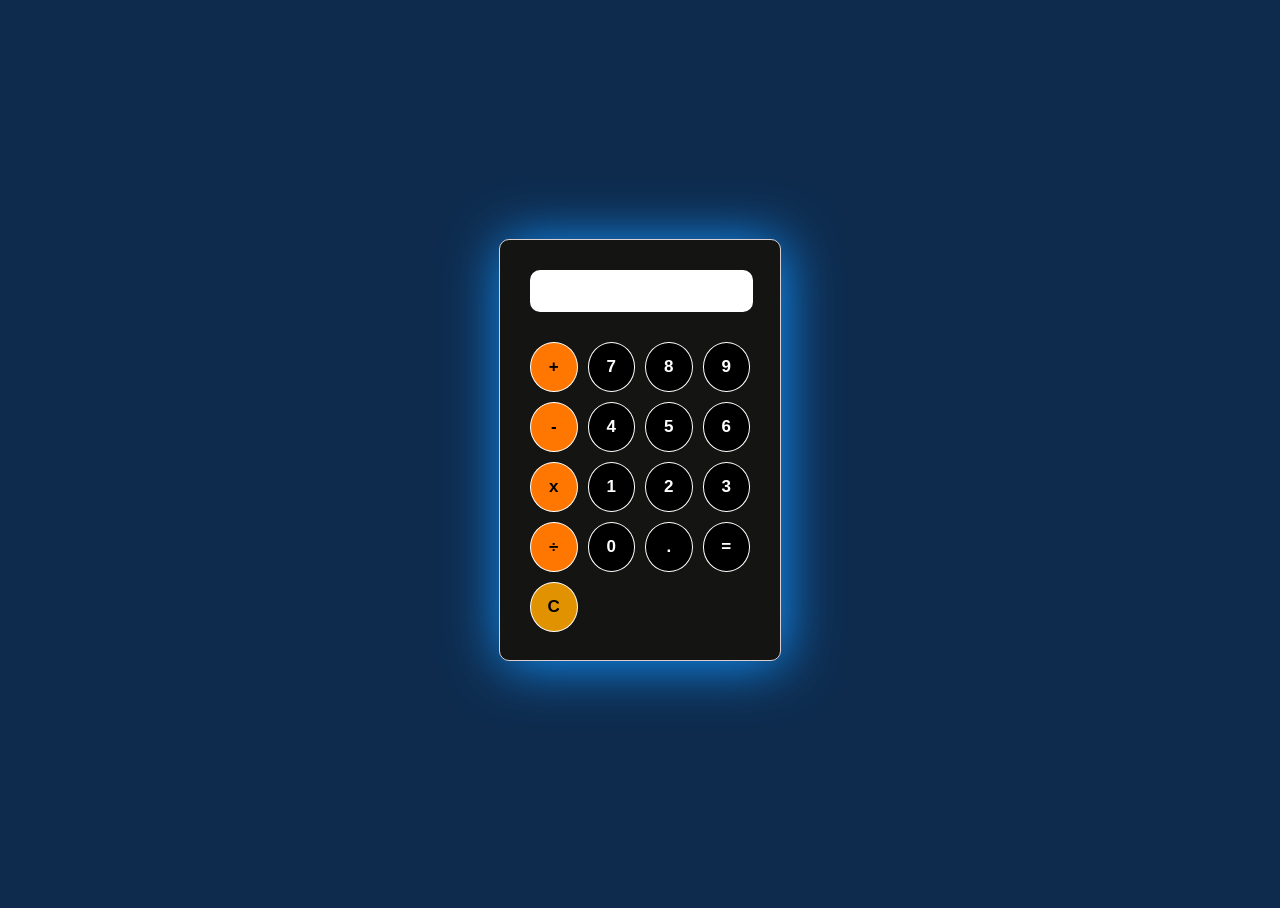
<file: index.html>
<!DOCTYPE html>
<html lang="en">
<head>
    <meta charset="UTF-8">
    <meta name="viewport" content="width=device-width, initial-scale=1.0">
    <link rel="stylesheet" href="calculator.css">
    <link rel="icon" href="data:image/sv g+xml,<svg xmlns='http://www.w3.org/2000/svg' viewBox='0 0 100 100'><text y='.9em' font-size='90'>🧮</text></svg>">
    <title>Calculator</title>
</head>
<body>
    <section class="calculator">
        <div class="answer-box">
            <input id="answer" readonly>
        </div>
        <div id="keys">
            <button onclick="appendToDisplay('+')" class="operator-btn">+</button>
            <button onclick="appendToDisplay('7')">7</button>
            <button onclick="appendToDisplay('8')">8</button>
            <button onclick="appendToDisplay('9')">9</button>
            <button onclick="appendToDisplay('-')" class="operator-btn">-</button>
            <button onclick="appendToDisplay('4')">4</button>
            <button onclick="appendToDisplay('5')">5</button>
            <button onclick="appendToDisplay('6')">6</button>
            <button onclick="appendToDisplay('*')" class="operator-btn">x</button>
            <button onclick="appendToDisplay('1')">1</button>
            <button onclick="appendToDisplay('2')">2</button>
            <button onclick="appendToDisplay('3')">3</button>
            <button onclick="appendToDisplay('/')" class="operator-btn">÷</button>
            <button onclick="appendToDisplay('0')">0</button>
            <button onclick="appendToDisplay('.')">.</button>
            <button onclick="calculate()">=</button>
            <button onclick="clearDisplay()" class="clear-btn">C</button>
        </div>
    </section>
    <script src="calculator.js"></script>
</body>
</html>
</file>
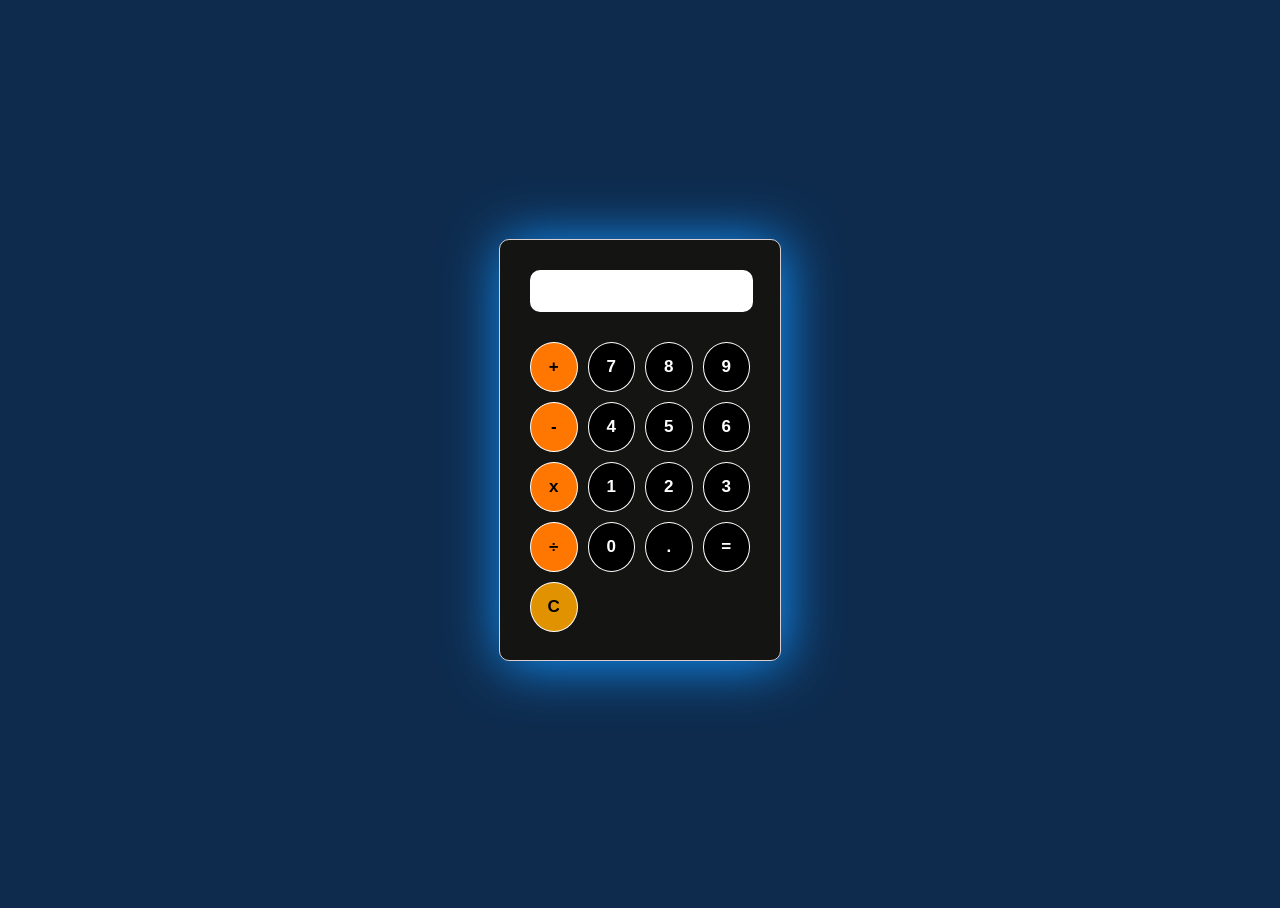
<file: calculator.html>
<!DOCTYPE html>
<html lang="en">
<head>
    <meta charset="UTF-8">
    <meta name="viewport" content="width=device-width, initial-scale=1.0">
    <link rel="stylesheet" href="calculator.css">
    <link rel="icon" href="data:image/svg+xml,<svg xmlns='http://www.w3.org/2000/svg' viewBox='0 0 100 100'><text y='.9em' font-size='90'>🧮</text></svg>">
    <title>Calculator</title>
</head>
<body>
    <section class="calculator">
        <div class="answer-box">
            <input id="answer" readonly>
        </div>
        <div id="keys">
            <button onclick="appendToDisplay('+')" class="operator-btn">+</button>
            <button onclick="appendToDisplay('7')">7</button>
            <button onclick="appendToDisplay('8')">8</button>
            <button onclick="appendToDisplay('9')">9</button>
            <button onclick="appendToDisplay('-')" class="operator-btn">-</button>
            <button onclick="appendToDisplay('4')">4</button>
            <button onclick="appendToDisplay('5')">5</button>
            <button onclick="appendToDisplay('6')">6</button>
            <button onclick="appendToDisplay('*')" class="operator-btn">x</button>
            <button onclick="appendToDisplay('1')">1</button>
            <button onclick="appendToDisplay('2')">2</button>
            <button onclick="appendToDisplay('3')">3</button>
            <button onclick="appendToDisplay('/')" class="operator-btn">÷</button>
            <button onclick="appendToDisplay('0')">0</button>
            <button onclick="appendToDisplay('.')">.</button>
            <button onclick="calculate()">=</button>
            <button onclick="clearDisplay()" class="clear-btn">C</button>
        </div>
    </section>
    <script src="calculator.js"></script>
</body>
</html>
</file>
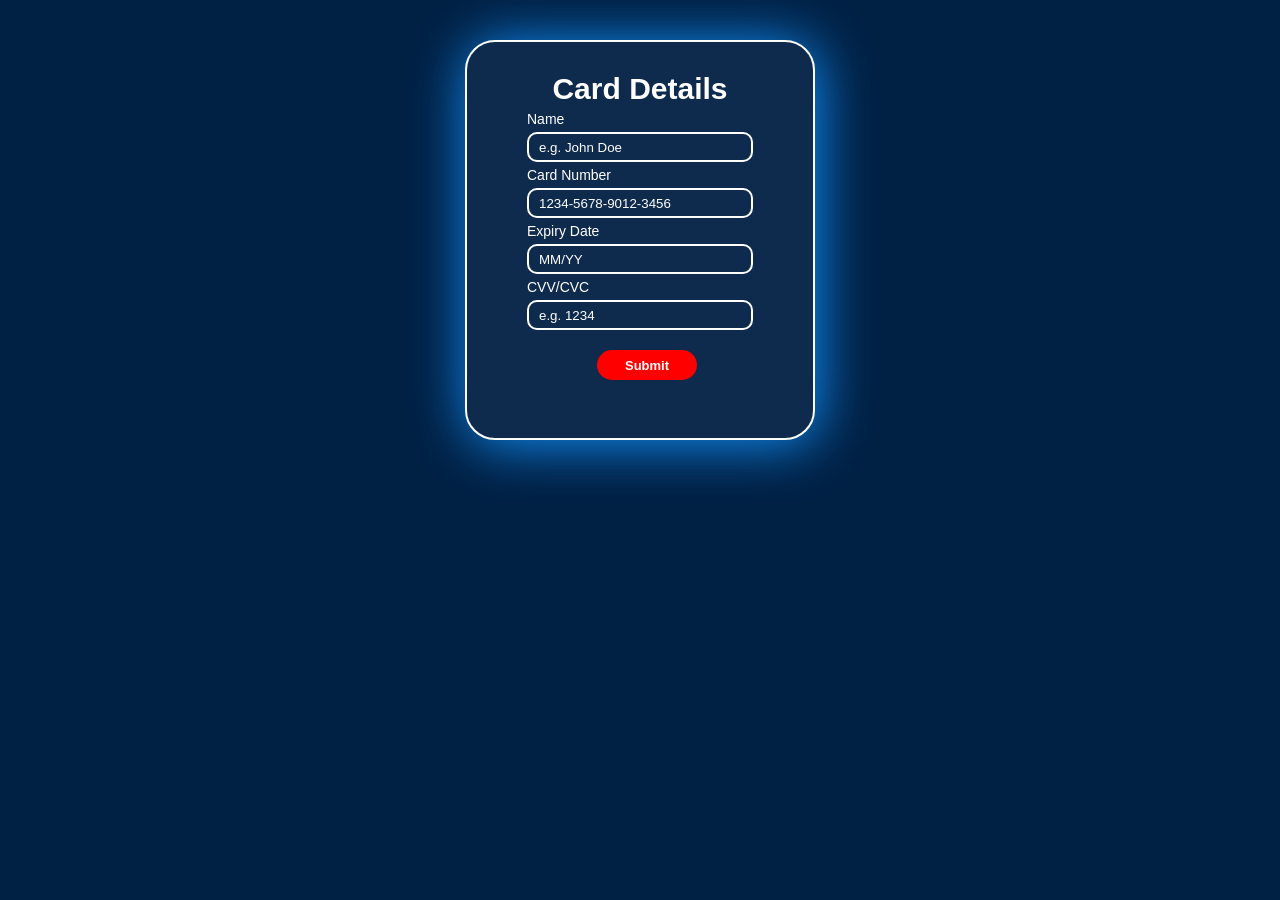
<file: form.html>
<!DOCTYPE html>
<html lang="en">

<head>
    <meta charset="UTF-8">
    <meta name="viewport" content="width=device-width, initial-scale=1.0">
    <link rel="stylesheet" href="form.css">
    <link rel="icon" href="data:image/svg+xml,<svg xmlns='http://www.w3.org/2000/svg' viewBox='0 0 100 100'><text y='.9em' font-size='90'>🧮</text></svg>">
    <title>Calculator Form</title>
</head>

<body>
    <section class="billing-form">
        <form id="paymentForm">
            <h2>Card Details</h2>
            <div class="input-box">
                <div class="payment-box">
                    <span>Name</span>
                    <input type="text" id="name" placeholder="e.g. John Doe" required>
                </div>
                <div class="payment-box">
                    <span>Card Number</span>
                    <input type="text" id="card-number" maxlength="19" placeholder="1234-5678-9012-3456" required>
                </div>
                <div class="payment-box">
                    <span>Expiry Date</span>
                    <input type="text" name="expiry" placeholder="MM/YY" required>
                </div>
                <div class="payment-box">
                    <span>CVV/CVC</span>
                    <input type="password" id="cvv" inputmode="numeric" pattern="[1-9]*" maxlength="4"
                        placeholder="e.g. 1234" required>
                </div>
            </div>
            <input type="submit" value="Submit" id="btn">
        </form>
    </section>
    <script src="form.js"></script>
</body>

</html>
</file>
<file: calculator.css>
body {
    margin-top: 0;
    display: flex;
    align-items: center;
    justify-content: center;
    height: 100vh;
    background-color: rgb(14, 43, 77);
    background-position: center;
    background-size: cover;
}

.calculator {
    font-family: arial;
    background-color: rgb(20, 20, 18);
    width: 280px;
    border: 1px solid rgb(220, 206, 206);
    overflow: hidden;
    border-radius: 10px;
    height: 420px;
    backdrop-filter: blur(15px);
    filter: drop-shadow(3px 3px 28px rgb(17, 148, 255));
}

input {
    width: 78%;
    height: 40px;
    border: none;
    border-radius: 10px;
    margin-left: 30px;
    margin-right: 30px;
    margin-top: 30px;
    overflow: hidden;
    text-align: right;
    font-size: 20px;
    font-weight: 600;
    outline: none;
}

.calculator #answer {
    padding-right: 3px;
}

.calculator #keys {
    display: grid;
    grid-template-columns: repeat(4, 1fr);
    padding: 30px;
    gap: 10px;
}

.calculator button {
    border: 1px solid white;
    border-radius: 50%;
    color: white;
    background-color: black;
    height: 50px;
    cursor: pointer;
    font-weight: 600;
    font-size: 17px;
    transition: transformm 1s;
}

.calculator button:hover {
    transform: scale(1.10);
    background: rgb(0, 19, 27);
    color: white;
}

.calculator .clear-btn {
    color: black;
    background-color: rgb(225, 146, 0);
}

.calculator .operator-btn {
    color: black;
    background-color: rgb(255, 119, 0);
}

.calculator .operator-btn:hover {
    background-color: rgb(255, 174, 92);
    color: black;
}

.calculator .clear-btn:hover {
    background-color: rgb(228, 131, 35);
    color: black;
}
</file>
<file: form.css>
* {
    margin: 0;
    padding: 0;
    box-sizing: border-box;
    font-family: arial;
}

body {
    display: flex;
    justify-content: center;
    align-items: center;
    background: rgb(0, 32, 68);
    background-size: cover;
    background-position: center;
    animation: fadeIn .5s ease-in;
}

@keyframes fadeIn {
    from {
        opacity: 0;
    }
    to {
        opacity: 1;
        transform: translateY(0);
    }
}

.billing-form {
    width: 350px;
    background-color: rgb(14, 43, 77);
    border: 2px solid rgb(255, 255, 255);
    backdrop-filter: blur(20px);
    color: white;
    border-radius: 30px;
    padding: 30px;
    margin-top: 40px;
    height: 400px;
    filter: drop-shadow(3px 3px 28px rgb(17, 148, 255));
    transition: transform .3s;
}

.billing-form:hover {
    transform: scale(1.02);
}

.billing-form h2 {
    font-size: 30px;
    text-align: center;
}

 .billing-form .input-box {
    margin: 0 30px 0 30px;
 }

.billing-form .input-box input[type="text"], input[type="password"] {
    width: 100%;
    max-width: 400px;
    height: 30px;
    box-sizing: border-box;
    border-radius: 10px;
    outline: none;
    border: rgb(255, 255, 255) 2px solid;
    background: transparent;
    color: white;
    padding-left: 5px;
 } 

 input[type="password"]::-ms-reveal {
    filter: invert(100%);
 }

 input::placeholder {
    color: white;
    padding-left: 5px;
 }

span {
    color: rgb(255, 255, 255);
    display: block;
    font-size: 14px;
    margin: 5px 0 5px 0;
    font-weight: 400;
}

.billing-form #btn {
    background-color: red;
    color: white;
    margin-left: 100px;
    margin-top: 20px;
    width: 100px;
    height: 30px;
    border: none;
    border-radius: 30px;
    font-size: 13px;
    font-weight: bold;
    transition: .3s;
}

.billing-form #btn:hover {
    background-color: rgba(41, 39, 39, 0.6);
    backdrop-filter: blur(13px);
    border: 2px white solid;
}
</file>
